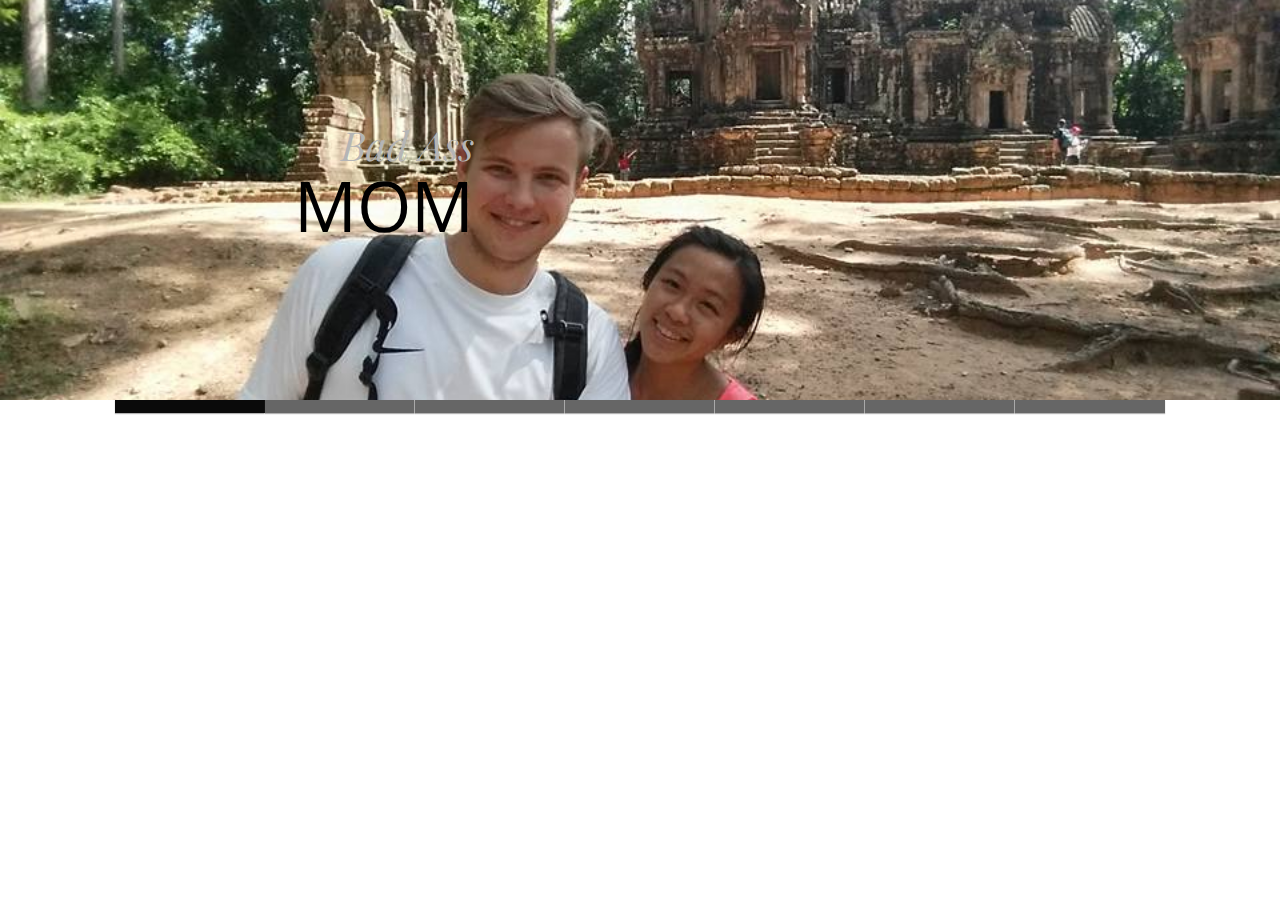
<file: ElasticSlideshow/index.html>
<!DOCTYPE html>
<html lang="en">
    <head>
        <title>Elastic Image Slideshow with Thumbnail Preview</title>
        <meta charset="UTF-8" />
        <meta http-equiv="X-UA-Compatible" content="IE=edge,chrome=1"> 
        <meta name="viewport" content="width=device-width, initial-scale=1.0"> 
        <meta name="description" content="Elastic Image Slideshow with Thumbnail Preview" />
        <meta name="keywords" content="jquery, css3, responsive, image, slider, slideshow, thumbnails, preview, elastic" />
        <meta name="author" content="Codrops" />
        <link rel="shortcut icon" href="../favicon.ico"> 
        <link rel="stylesheet" type="text/css" href="css/demo.css" />
        <link rel="stylesheet" type="text/css" href="css/style.css" />
        <link href='http://fonts.googleapis.com/css?family=Open+Sans+Condensed:300|Playfair+Display:400italic' rel='stylesheet' type='text/css' />
		<noscript>
			<link rel="stylesheet" type="text/css" href="css/noscript.css" />
		</noscript>
   </head>
    <body>
        <div class="container">
            <div class="wrapper">
                <div id="ei-slider" class="ei-slider">
                    <ul class="ei-slider-large">
                        <li>
                            <img src="images/large/1.jpg" alt="image01" />
                            <div class="ei-title">
                                <h2>Bad Ass</h2>
                                <h3>Mom</h3>
                            </div>
                        </li>
                        <li>
                            <img src="images/large/2.jpg" alt="image02" />
                            <div class="ei-title">
                                <h2>Friendly</h2>
                                <h3>Devil</h3>
                            </div>
                        </li>
                        <li>
                            <img src="images/large/3.jpg" alt="image03"/>
                            <div class="ei-title">
                                <h2>Cunning</h2>
                                <h3>Hussler</h3>
                            </div>
                        </li>
                        <li>
                            <img src="images/large/4.jpg" alt="image04"/>
                            <div class="ei-title">
                                <h2>Chinese</h2>
                                <h3>American</h3>
                            </div>
                        </li>
                        <li>
                            <img src="images/large/5.jpg" alt="image05"/>
                            <div class="ei-title">
                                <h2>Loving</h2>
                                <h3>Rebel</h3>
                            </div>
                        </li>
                        <li>
                            <img src="images/large/6.jpg" alt="image06"/>
                            <div class="ei-title">
                                <h2>Passionate</h2>
                                <h3>Seeker</h3>
                            </div>
                        </li>
                        <li>
                            <img src="images/large/7.jpg" alt="image07"/>
                            <div class="ei-title">
                                <h2>Crazy</h2>
								<h3>Friend</h3>
                            </div>
                        </li>
                    </ul><!-- ei-slider-large -->
                    <ul class="ei-slider-thumbs">
                        <li class="ei-slider-element">Current</li>
                        <li><a href="#">Slide 1</a><img src="images/thumbs/1.jpg" alt="thumb01" /></li>
                        <li><a href="#">Slide 2</a><img src="images/thumbs/2.jpg" alt="thumb02" /></li>
                        <li><a href="#">Slide 3</a><img src="images/thumbs/3.jpg" alt="thumb03" /></li>
                        <li><a href="#">Slide 4</a><img src="images/thumbs/4.jpg" alt="thumb04" /></li>
                        <li><a href="#">Slide 5</a><img src="images/thumbs/5.jpg" alt="thumb05" /></li>
                        <li><a href="#">Slide 6</a><img src="images/thumbs/6.jpg" alt="thumb06" /></li>
                        <li><a href="#">Slide 7</a><img src="images/thumbs/7.jpg" alt="thumb07" /></li>
                    </ul><!-- ei-slider-thumbs -->

            </div><!-- wrapper -->
        </div>
        <script type="text/javascript" src="http://ajax.googleapis.com/ajax/libs/jquery/1.7.0/jquery.min.js"></script>
        <script type="text/javascript" src="js/jquery.eislideshow.js"></script>
        <script type="text/javascript" src="js/jquery.easing.1.3.js"></script>
        <script type="text/javascript">
            $(function() {
                $('#ei-slider').eislideshow({
					easing		: 'easeOutExpo',
					titleeasing	: 'easeOutExpo',
					titlespeed	: 1200
                });
            });
        </script>
    </body>
</html>
</file>
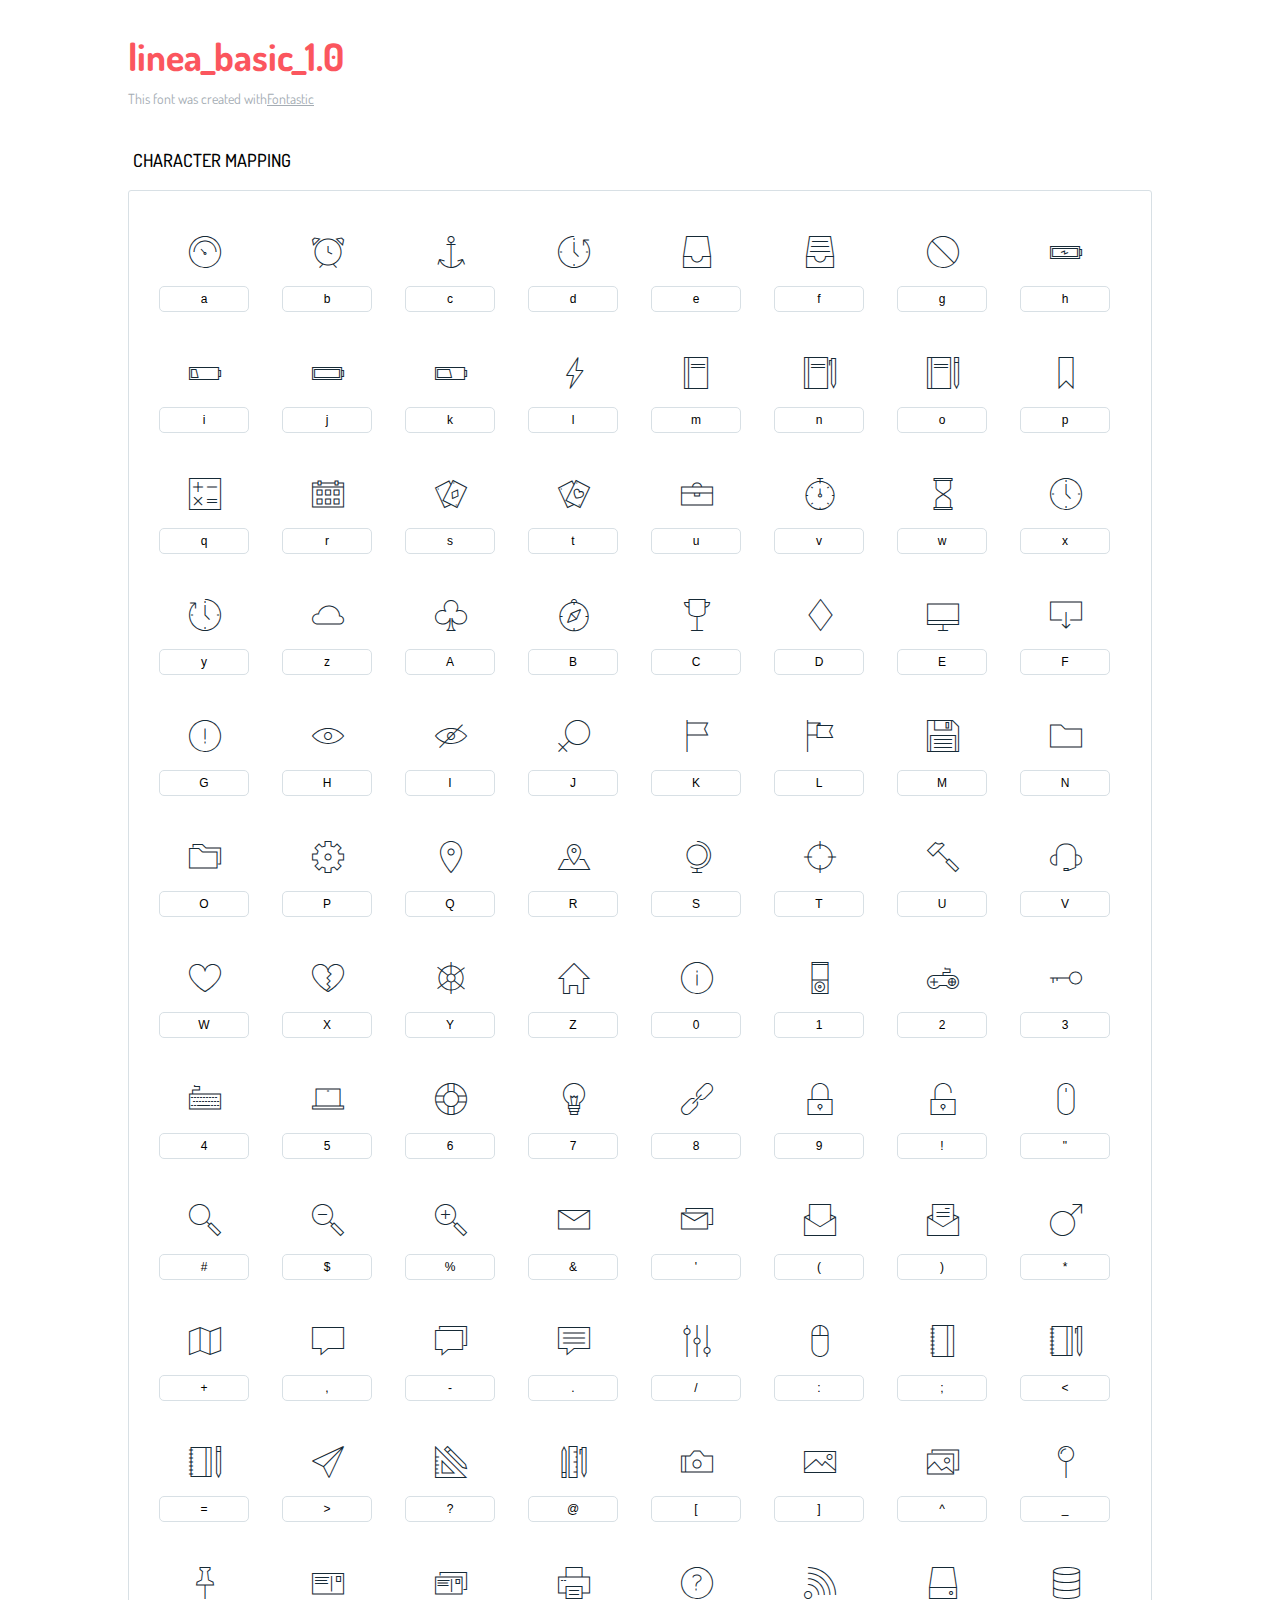
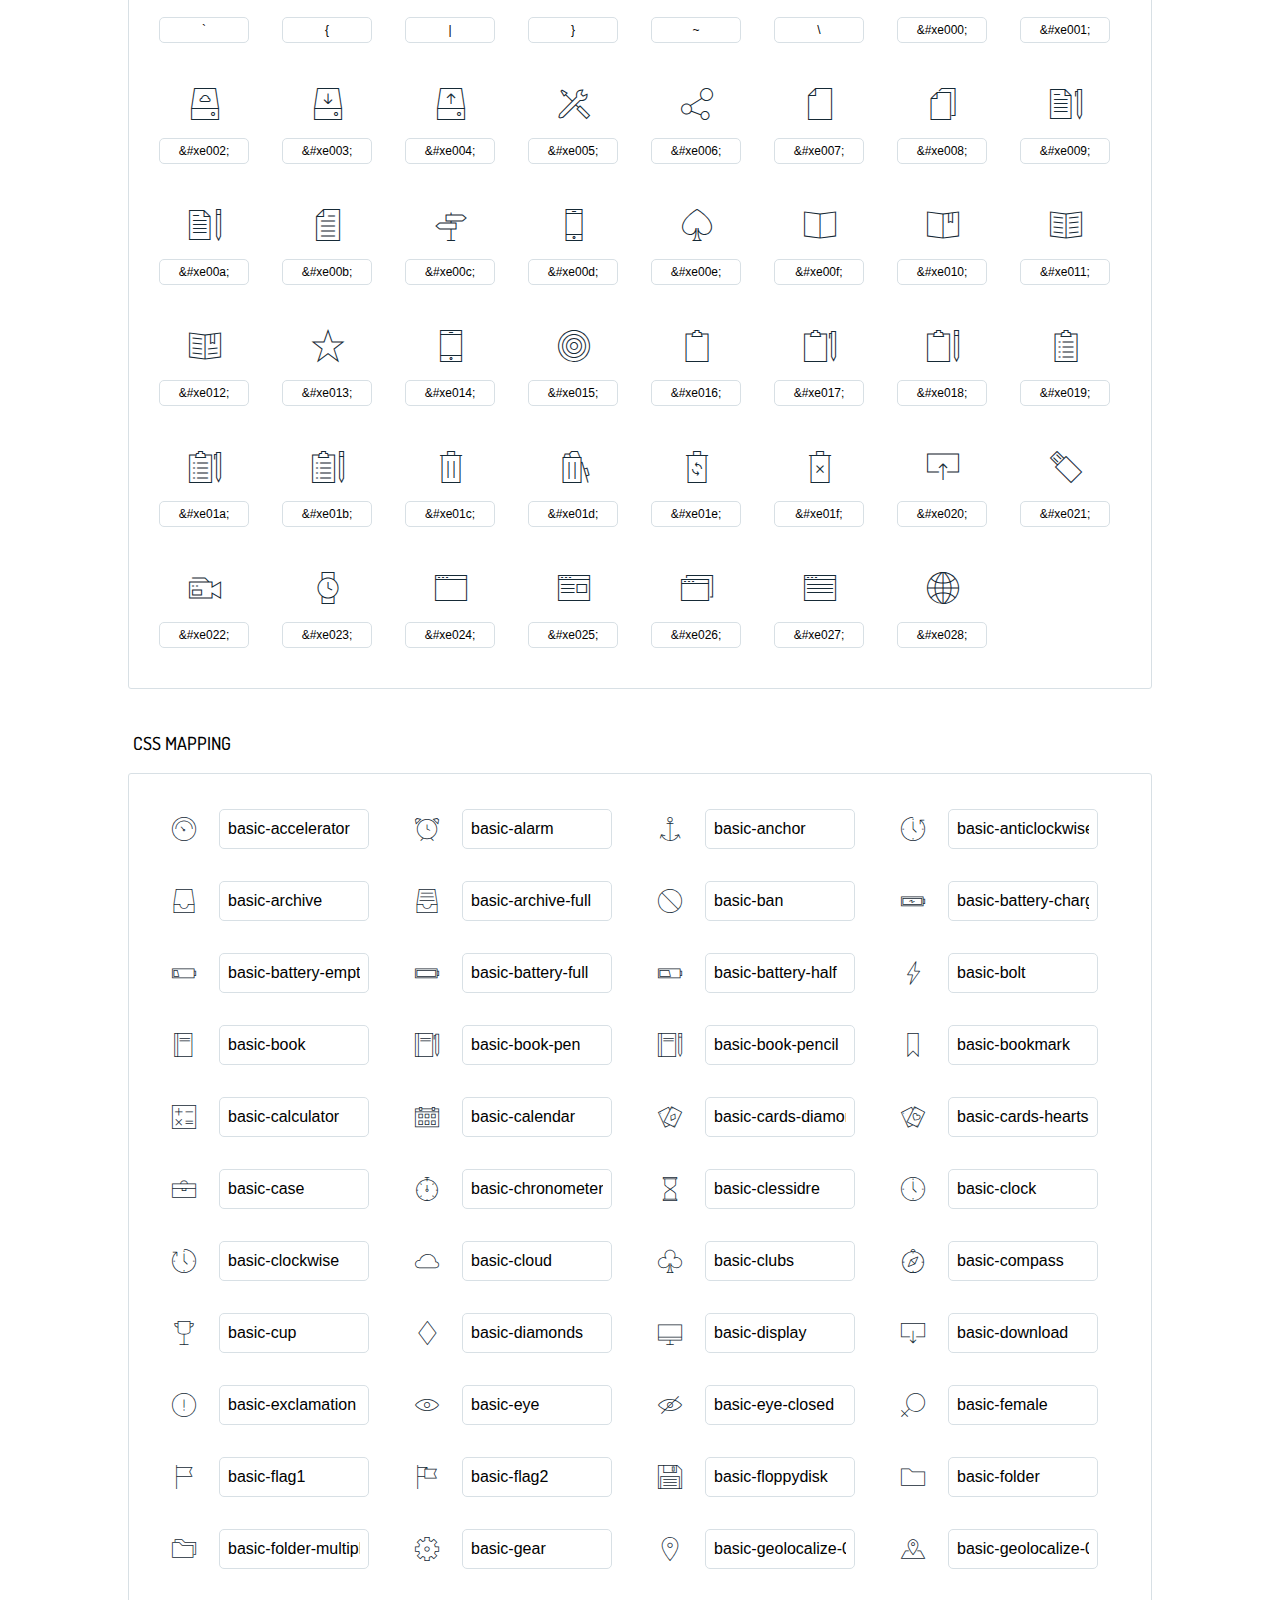
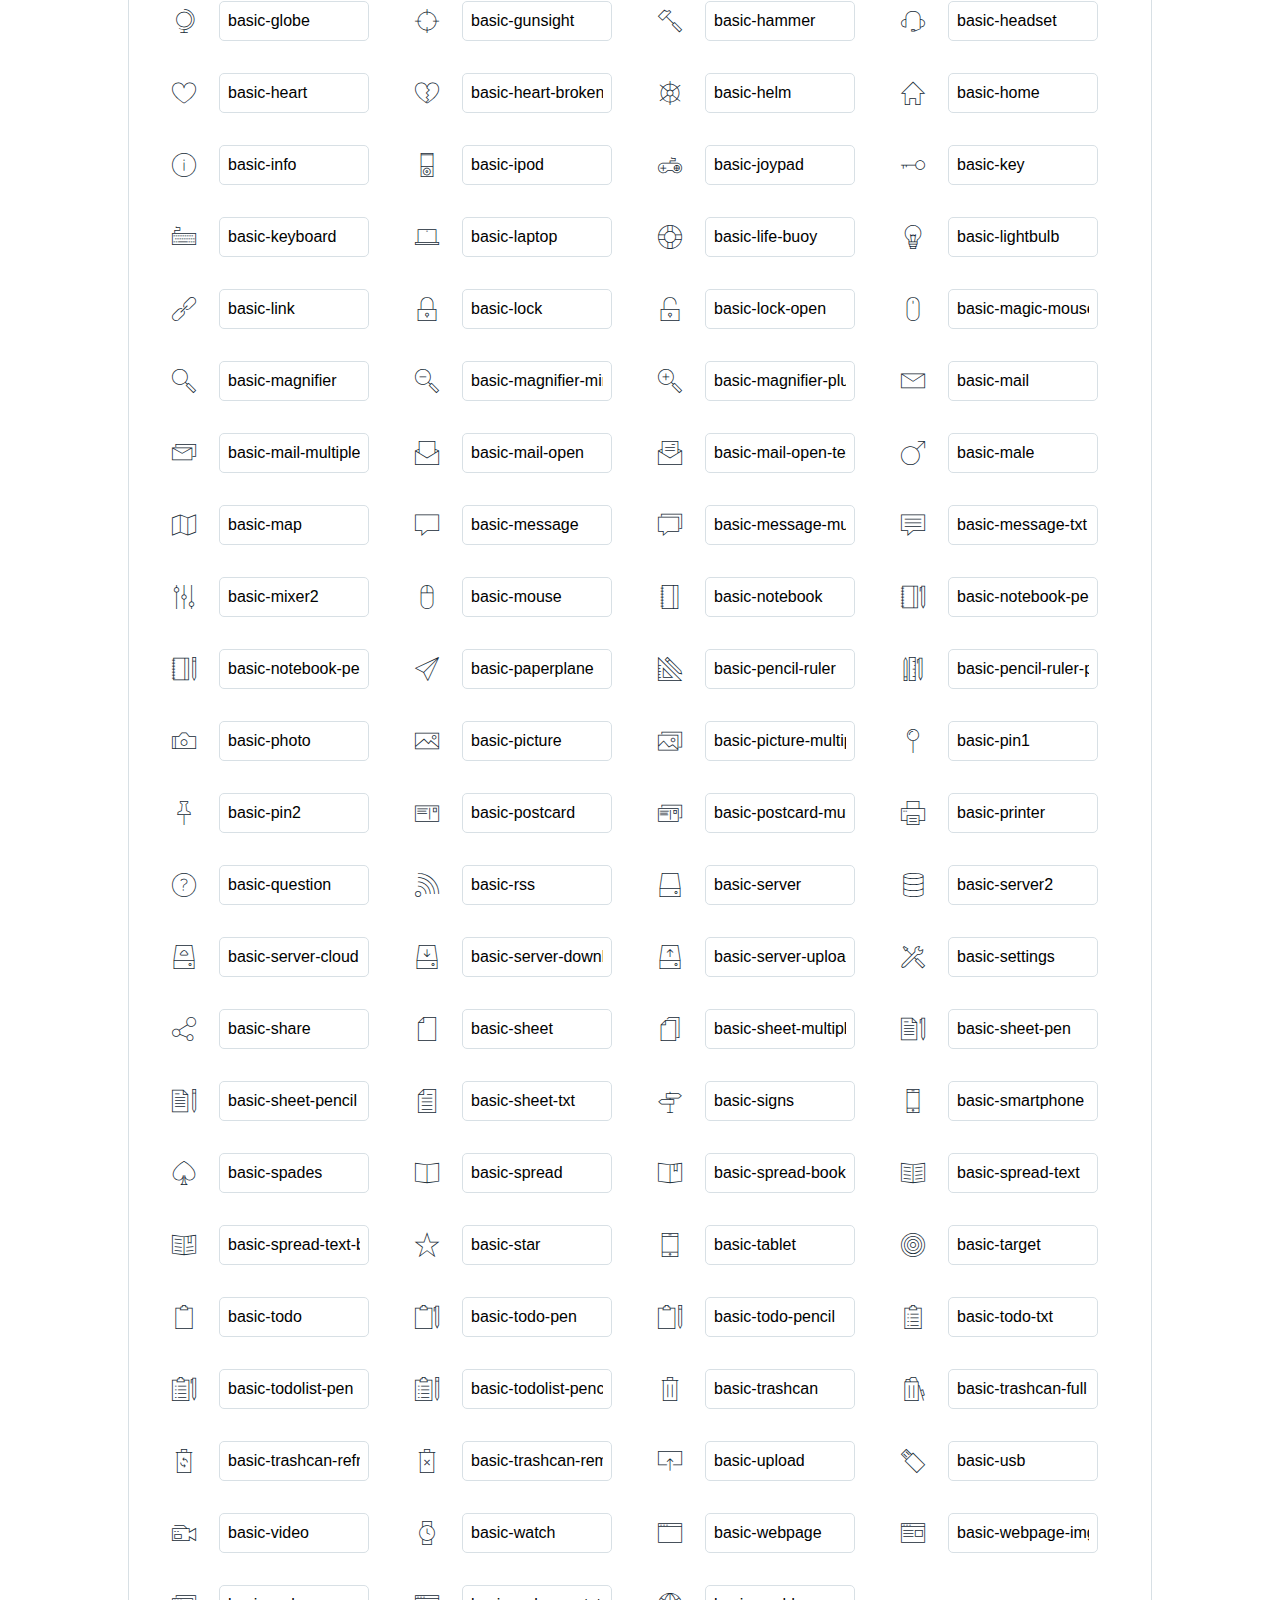
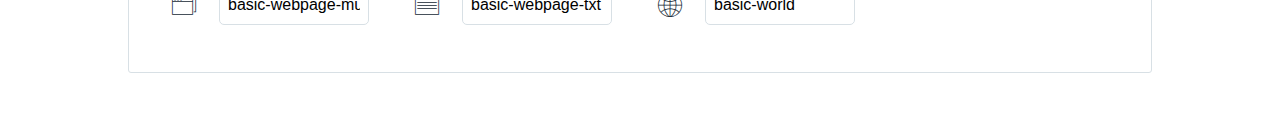
<file: linea/icons-reference.html>
<!DOCTYPE html>
<html lang="en">
  <head>
    <meta charset="utf-8">
    <meta http-equiv="X-UA-Compatible" content="IE=edge,chrome=1">
    <meta name="viewport" content="width=device-width,initial-scale=1">
    <title>Font Reference - linea_basic_1.0</title>
    <link href="http://fonts.googleapis.com/css?family=Dosis:400,500,700" rel="stylesheet" type="text/css">
    <link rel="stylesheet" href="styles.css">
    <style type="text/css">
      html,body,div,span,applet,object,iframe,h1,h2,h3,h4,h5,h6,p,blockquote,pre,a,abbr,acronym,address,big,cite,code,del,dfn,em,img,ins,kbd,q,s,samp,small,strike,strong,sub,sup,tt,var,dl,dt,dd,ol,ul,li,fieldset,form,label,legend,table,caption,tbody,tfoot,thead,tr,th,td{margin:0;padding:0;border:0;outline:0;font-weight:inherit;font-style:inherit;font-family:inherit;font-size:100%;vertical-align:baseline}
body{line-height:1;color:#000;background:#fff}
ol,ul{list-style:none}
table{border-collapse:separate;border-spacing:0;vertical-align:middle}
caption,th,td{text-align:left;font-weight:normal;vertical-align:middle}
a img{border:none}
*{-webkit-box-sizing:border-box;-moz-box-sizing:border-box;box-sizing:border-box}
body{font-family:'Dosis','Tahoma',sans-serif}
.container{margin:15px auto;width:80%}
h1{margin:40px 0 20px;font-weight:700;font-size:38px;line-height:32px;color:#fb565e}
h2{font-size:18px;padding:0 0 21px 5px;margin:45px 0 0 0;text-transform:uppercase;font-weight:500}
.small{font-size:14px;color:#a5adb4;}
.small a{color:#a5adb4;}
.small a:hover{color:#fb565e}
.glyphs.character-mapping{margin:0 0 20px 0;padding:20px 0 20px 30px;color:rgba(0,0,0,0.5);border:1px solid #d8e0e5;-webkit-border-radius:3px;border-radius:3px;}
.glyphs.character-mapping li{margin:0 30px 20px 0;display:inline-block;width:90px}
.glyphs.character-mapping .icon{margin:10px 0 10px 15px;padding:15px;position:relative;width:55px;height:55px;color:#162a36 !important;overflow:hidden;-webkit-border-radius:3px;border-radius:3px;font-size:32px;}
.glyphs.character-mapping .icon svg{fill:#000}
.glyphs.character-mapping input{margin:0;padding:5px 0;line-height:12px;font-size:12px;display:block;width:100%;border:1px solid #d8e0e5;-webkit-border-radius:5px;border-radius:5px;text-align:center;outline:0;}
.glyphs.character-mapping input:focus{border:1px solid #fbde4a;-webkit-box-shadow:inset 0 0 3px #fbde4a;box-shadow:inset 0 0 3px #fbde4a}
.glyphs.character-mapping input:hover{-webkit-box-shadow:inset 0 0 3px #fbde4a;box-shadow:inset 0 0 3px #fbde4a}
.glyphs.css-mapping{margin:0 0 60px 0;padding:30px 0 20px 30px;color:rgba(0,0,0,0.5);border:1px solid #d8e0e5;-webkit-border-radius:3px;border-radius:3px;}
.glyphs.css-mapping li{margin:0 30px 20px 0;padding:0;display:inline-block;overflow:hidden}
.glyphs.css-mapping .icon{margin:0;margin-right:10px;padding:13px;height:50px;width:50px;color:#162a36 !important;overflow:hidden;float:left;font-size:24px}
.glyphs.css-mapping input{margin:0;margin-top:5px;padding:8px;line-height:16px;font-size:16px;display:block;width:150px;height:40px;border:1px solid #d8e0e5;-webkit-border-radius:5px;border-radius:5px;background:#fff;outline:0;float:right;}
.glyphs.css-mapping input:focus{border:1px solid #fbde4a;-webkit-box-shadow:inset 0 0 3px #fbde4a;box-shadow:inset 0 0 3px #fbde4a}
.glyphs.css-mapping input:hover{-webkit-box-shadow:inset 0 0 3px #fbde4a;box-shadow:inset 0 0 3px #fbde4a}

      
    </style>
  </head>
  <body>
    <div class="container">
      <h1>linea_basic_1.0</h1>
      <p class="small">This font was created with<a href="http://fontastic.me/">Fontastic</a></p>
      <h2>Character mapping</h2>
      <ul class="glyphs character-mapping">
        <li>
          <div data-icon="a" class="icon"></div>
          <input type="text" readonly="readonly" value="a">
        </li>
        <li>
          <div data-icon="b" class="icon"></div>
          <input type="text" readonly="readonly" value="b">
        </li>
        <li>
          <div data-icon="c" class="icon"></div>
          <input type="text" readonly="readonly" value="c">
        </li>
        <li>
          <div data-icon="d" class="icon"></div>
          <input type="text" readonly="readonly" value="d">
        </li>
        <li>
          <div data-icon="e" class="icon"></div>
          <input type="text" readonly="readonly" value="e">
        </li>
        <li>
          <div data-icon="f" class="icon"></div>
          <input type="text" readonly="readonly" value="f">
        </li>
        <li>
          <div data-icon="g" class="icon"></div>
          <input type="text" readonly="readonly" value="g">
        </li>
        <li>
          <div data-icon="h" class="icon"></div>
          <input type="text" readonly="readonly" value="h">
        </li>
        <li>
          <div data-icon="i" class="icon"></div>
          <input type="text" readonly="readonly" value="i">
        </li>
        <li>
          <div data-icon="j" class="icon"></div>
          <input type="text" readonly="readonly" value="j">
        </li>
        <li>
          <div data-icon="k" class="icon"></div>
          <input type="text" readonly="readonly" value="k">
        </li>
        <li>
          <div data-icon="l" class="icon"></div>
          <input type="text" readonly="readonly" value="l">
        </li>
        <li>
          <div data-icon="m" class="icon"></div>
          <input type="text" readonly="readonly" value="m">
        </li>
        <li>
          <div data-icon="n" class="icon"></div>
          <input type="text" readonly="readonly" value="n">
        </li>
        <li>
          <div data-icon="o" class="icon"></div>
          <input type="text" readonly="readonly" value="o">
        </li>
        <li>
          <div data-icon="p" class="icon"></div>
          <input type="text" readonly="readonly" value="p">
        </li>
        <li>
          <div data-icon="q" class="icon"></div>
          <input type="text" readonly="readonly" value="q">
        </li>
        <li>
          <div data-icon="r" class="icon"></div>
          <input type="text" readonly="readonly" value="r">
        </li>
        <li>
          <div data-icon="s" class="icon"></div>
          <input type="text" readonly="readonly" value="s">
        </li>
        <li>
          <div data-icon="t" class="icon"></div>
          <input type="text" readonly="readonly" value="t">
        </li>
        <li>
          <div data-icon="u" class="icon"></div>
          <input type="text" readonly="readonly" value="u">
        </li>
        <li>
          <div data-icon="v" class="icon"></div>
          <input type="text" readonly="readonly" value="v">
        </li>
        <li>
          <div data-icon="w" class="icon"></div>
          <input type="text" readonly="readonly" value="w">
        </li>
        <li>
          <div data-icon="x" class="icon"></div>
          <input type="text" readonly="readonly" value="x">
        </li>
        <li>
          <div data-icon="y" class="icon"></div>
          <input type="text" readonly="readonly" value="y">
        </li>
        <li>
          <div data-icon="z" class="icon"></div>
          <input type="text" readonly="readonly" value="z">
        </li>
        <li>
          <div data-icon="A" class="icon"></div>
          <input type="text" readonly="readonly" value="A">
        </li>
        <li>
          <div data-icon="B" class="icon"></div>
          <input type="text" readonly="readonly" value="B">
        </li>
        <li>
          <div data-icon="C" class="icon"></div>
          <input type="text" readonly="readonly" value="C">
        </li>
        <li>
          <div data-icon="D" class="icon"></div>
          <input type="text" readonly="readonly" value="D">
        </li>
        <li>
          <div data-icon="E" class="icon"></div>
          <input type="text" readonly="readonly" value="E">
        </li>
        <li>
          <div data-icon="F" class="icon"></div>
          <input type="text" readonly="readonly" value="F">
        </li>
        <li>
          <div data-icon="G" class="icon"></div>
          <input type="text" readonly="readonly" value="G">
        </li>
        <li>
          <div data-icon="H" class="icon"></div>
          <input type="text" readonly="readonly" value="H">
        </li>
        <li>
          <div data-icon="I" class="icon"></div>
          <input type="text" readonly="readonly" value="I">
        </li>
        <li>
          <div data-icon="J" class="icon"></div>
          <input type="text" readonly="readonly" value="J">
        </li>
        <li>
          <div data-icon="K" class="icon"></div>
          <input type="text" readonly="readonly" value="K">
        </li>
        <li>
          <div data-icon="L" class="icon"></div>
          <input type="text" readonly="readonly" value="L">
        </li>
        <li>
          <div data-icon="M" class="icon"></div>
          <input type="text" readonly="readonly" value="M">
        </li>
        <li>
          <div data-icon="N" class="icon"></div>
          <input type="text" readonly="readonly" value="N">
        </li>
        <li>
          <div data-icon="O" class="icon"></div>
          <input type="text" readonly="readonly" value="O">
        </li>
        <li>
          <div data-icon="P" class="icon"></div>
          <input type="text" readonly="readonly" value="P">
        </li>
        <li>
          <div data-icon="Q" class="icon"></div>
          <input type="text" readonly="readonly" value="Q">
        </li>
        <li>
          <div data-icon="R" class="icon"></div>
          <input type="text" readonly="readonly" value="R">
        </li>
        <li>
          <div data-icon="S" class="icon"></div>
          <input type="text" readonly="readonly" value="S">
        </li>
        <li>
          <div data-icon="T" class="icon"></div>
          <input type="text" readonly="readonly" value="T">
        </li>
        <li>
          <div data-icon="U" class="icon"></div>
          <input type="text" readonly="readonly" value="U">
        </li>
        <li>
          <div data-icon="V" class="icon"></div>
          <input type="text" readonly="readonly" value="V">
        </li>
        <li>
          <div data-icon="W" class="icon"></div>
          <input type="text" readonly="readonly" value="W">
        </li>
        <li>
          <div data-icon="X" class="icon"></div>
          <input type="text" readonly="readonly" value="X">
        </li>
        <li>
          <div data-icon="Y" class="icon"></div>
          <input type="text" readonly="readonly" value="Y">
        </li>
        <li>
          <div data-icon="Z" class="icon"></div>
          <input type="text" readonly="readonly" value="Z">
        </li>
        <li>
          <div data-icon="0" class="icon"></div>
          <input type="text" readonly="readonly" value="0">
        </li>
        <li>
          <div data-icon="1" class="icon"></div>
          <input type="text" readonly="readonly" value="1">
        </li>
        <li>
          <div data-icon="2" class="icon"></div>
          <input type="text" readonly="readonly" value="2">
        </li>
        <li>
          <div data-icon="3" class="icon"></div>
          <input type="text" readonly="readonly" value="3">
        </li>
        <li>
          <div data-icon="4" class="icon"></div>
          <input type="text" readonly="readonly" value="4">
        </li>
        <li>
          <div data-icon="5" class="icon"></div>
          <input type="text" readonly="readonly" value="5">
        </li>
        <li>
          <div data-icon="6" class="icon"></div>
          <input type="text" readonly="readonly" value="6">
        </li>
        <li>
          <div data-icon="7" class="icon"></div>
          <input type="text" readonly="readonly" value="7">
        </li>
        <li>
          <div data-icon="8" class="icon"></div>
          <input type="text" readonly="readonly" value="8">
        </li>
        <li>
          <div data-icon="9" class="icon"></div>
          <input type="text" readonly="readonly" value="9">
        </li>
        <li>
          <div data-icon="!" class="icon"></div>
          <input type="text" readonly="readonly" value="!">
        </li>
        <li>
          <div data-icon="&#34;" class="icon"></div>
          <input type="text" readonly="readonly" value="&quot;">
        </li>
        <li>
          <div data-icon="#" class="icon"></div>
          <input type="text" readonly="readonly" value="#">
        </li>
        <li>
          <div data-icon="$" class="icon"></div>
          <input type="text" readonly="readonly" value="$">
        </li>
        <li>
          <div data-icon="%" class="icon"></div>
          <input type="text" readonly="readonly" value="%">
        </li>
        <li>
          <div data-icon="&" class="icon"></div>
          <input type="text" readonly="readonly" value="&amp;">
        </li>
        <li>
          <div data-icon="'" class="icon"></div>
          <input type="text" readonly="readonly" value="&#39;">
        </li>
        <li>
          <div data-icon="(" class="icon"></div>
          <input type="text" readonly="readonly" value="(">
        </li>
        <li>
          <div data-icon=")" class="icon"></div>
          <input type="text" readonly="readonly" value=")">
        </li>
        <li>
          <div data-icon="*" class="icon"></div>
          <input type="text" readonly="readonly" value="*">
        </li>
        <li>
          <div data-icon="+" class="icon"></div>
          <input type="text" readonly="readonly" value="+">
        </li>
        <li>
          <div data-icon="," class="icon"></div>
          <input type="text" readonly="readonly" value=",">
        </li>
        <li>
          <div data-icon="-" class="icon"></div>
          <input type="text" readonly="readonly" value="-">
        </li>
        <li>
          <div data-icon="." class="icon"></div>
          <input type="text" readonly="readonly" value=".">
        </li>
        <li>
          <div data-icon="/" class="icon"></div>
          <input type="text" readonly="readonly" value="/">
        </li>
        <li>
          <div data-icon=":" class="icon"></div>
          <input type="text" readonly="readonly" value=":">
        </li>
        <li>
          <div data-icon=";" class="icon"></div>
          <input type="text" readonly="readonly" value=";">
        </li>
        <li>
          <div data-icon="<" class="icon"></div>
          <input type="text" readonly="readonly" value="&lt;">
        </li>
        <li>
          <div data-icon="=" class="icon"></div>
          <input type="text" readonly="readonly" value="=">
        </li>
        <li>
          <div data-icon=">" class="icon"></div>
          <input type="text" readonly="readonly" value="&gt;">
        </li>
        <li>
          <div data-icon="?" class="icon"></div>
          <input type="text" readonly="readonly" value="?">
        </li>
        <li>
          <div data-icon="@" class="icon"></div>
          <input type="text" readonly="readonly" value="@">
        </li>
        <li>
          <div data-icon="[" class="icon"></div>
          <input type="text" readonly="readonly" value="[">
        </li>
        <li>
          <div data-icon="]" class="icon"></div>
          <input type="text" readonly="readonly" value="]">
        </li>
        <li>
          <div data-icon="^" class="icon"></div>
          <input type="text" readonly="readonly" value="^">
        </li>
        <li>
          <div data-icon="_" class="icon"></div>
          <input type="text" readonly="readonly" value="_">
        </li>
        <li>
          <div data-icon="`" class="icon"></div>
          <input type="text" readonly="readonly" value="`">
        </li>
        <li>
          <div data-icon="{" class="icon"></div>
          <input type="text" readonly="readonly" value="{">
        </li>
        <li>
          <div data-icon="|" class="icon"></div>
          <input type="text" readonly="readonly" value="|">
        </li>
        <li>
          <div data-icon="}" class="icon"></div>
          <input type="text" readonly="readonly" value="}">
        </li>
        <li>
          <div data-icon="~" class="icon"></div>
          <input type="text" readonly="readonly" value="~">
        </li>
        <li>
          <div data-icon="\" class="icon"></div>
          <input type="text" readonly="readonly" value="\">
        </li>
        <li>
          <div data-icon="&#xe000;" class="icon"></div>
          <input type="text" readonly="readonly" value="&amp;#xe000;">
        </li>
        <li>
          <div data-icon="&#xe001;" class="icon"></div>
          <input type="text" readonly="readonly" value="&amp;#xe001;">
        </li>
        <li>
          <div data-icon="&#xe002;" class="icon"></div>
          <input type="text" readonly="readonly" value="&amp;#xe002;">
        </li>
        <li>
          <div data-icon="&#xe003;" class="icon"></div>
          <input type="text" readonly="readonly" value="&amp;#xe003;">
        </li>
        <li>
          <div data-icon="&#xe004;" class="icon"></div>
          <input type="text" readonly="readonly" value="&amp;#xe004;">
        </li>
        <li>
          <div data-icon="&#xe005;" class="icon"></div>
          <input type="text" readonly="readonly" value="&amp;#xe005;">
        </li>
        <li>
          <div data-icon="&#xe006;" class="icon"></div>
          <input type="text" readonly="readonly" value="&amp;#xe006;">
        </li>
        <li>
          <div data-icon="&#xe007;" class="icon"></div>
          <input type="text" readonly="readonly" value="&amp;#xe007;">
        </li>
        <li>
          <div data-icon="&#xe008;" class="icon"></div>
          <input type="text" readonly="readonly" value="&amp;#xe008;">
        </li>
        <li>
          <div data-icon="&#xe009;" class="icon"></div>
          <input type="text" readonly="readonly" value="&amp;#xe009;">
        </li>
        <li>
          <div data-icon="&#xe00a;" class="icon"></div>
          <input type="text" readonly="readonly" value="&amp;#xe00a;">
        </li>
        <li>
          <div data-icon="&#xe00b;" class="icon"></div>
          <input type="text" readonly="readonly" value="&amp;#xe00b;">
        </li>
        <li>
          <div data-icon="&#xe00c;" class="icon"></div>
          <input type="text" readonly="readonly" value="&amp;#xe00c;">
        </li>
        <li>
          <div data-icon="&#xe00d;" class="icon"></div>
          <input type="text" readonly="readonly" value="&amp;#xe00d;">
        </li>
        <li>
          <div data-icon="&#xe00e;" class="icon"></div>
          <input type="text" readonly="readonly" value="&amp;#xe00e;">
        </li>
        <li>
          <div data-icon="&#xe00f;" class="icon"></div>
          <input type="text" readonly="readonly" value="&amp;#xe00f;">
        </li>
        <li>
          <div data-icon="&#xe010;" class="icon"></div>
          <input type="text" readonly="readonly" value="&amp;#xe010;">
        </li>
        <li>
          <div data-icon="&#xe011;" class="icon"></div>
          <input type="text" readonly="readonly" value="&amp;#xe011;">
        </li>
        <li>
          <div data-icon="&#xe012;" class="icon"></div>
          <input type="text" readonly="readonly" value="&amp;#xe012;">
        </li>
        <li>
          <div data-icon="&#xe013;" class="icon"></div>
          <input type="text" readonly="readonly" value="&amp;#xe013;">
        </li>
        <li>
          <div data-icon="&#xe014;" class="icon"></div>
          <input type="text" readonly="readonly" value="&amp;#xe014;">
        </li>
        <li>
          <div data-icon="&#xe015;" class="icon"></div>
          <input type="text" readonly="readonly" value="&amp;#xe015;">
        </li>
        <li>
          <div data-icon="&#xe016;" class="icon"></div>
          <input type="text" readonly="readonly" value="&amp;#xe016;">
        </li>
        <li>
          <div data-icon="&#xe017;" class="icon"></div>
          <input type="text" readonly="readonly" value="&amp;#xe017;">
        </li>
        <li>
          <div data-icon="&#xe018;" class="icon"></div>
          <input type="text" readonly="readonly" value="&amp;#xe018;">
        </li>
        <li>
          <div data-icon="&#xe019;" class="icon"></div>
          <input type="text" readonly="readonly" value="&amp;#xe019;">
        </li>
        <li>
          <div data-icon="&#xe01a;" class="icon"></div>
          <input type="text" readonly="readonly" value="&amp;#xe01a;">
        </li>
        <li>
          <div data-icon="&#xe01b;" class="icon"></div>
          <input type="text" readonly="readonly" value="&amp;#xe01b;">
        </li>
        <li>
          <div data-icon="&#xe01c;" class="icon"></div>
          <input type="text" readonly="readonly" value="&amp;#xe01c;">
        </li>
        <li>
          <div data-icon="&#xe01d;" class="icon"></div>
          <input type="text" readonly="readonly" value="&amp;#xe01d;">
        </li>
        <li>
          <div data-icon="&#xe01e;" class="icon"></div>
          <input type="text" readonly="readonly" value="&amp;#xe01e;">
        </li>
        <li>
          <div data-icon="&#xe01f;" class="icon"></div>
          <input type="text" readonly="readonly" value="&amp;#xe01f;">
        </li>
        <li>
          <div data-icon="&#xe020;" class="icon"></div>
          <input type="text" readonly="readonly" value="&amp;#xe020;">
        </li>
        <li>
          <div data-icon="&#xe021;" class="icon"></div>
          <input type="text" readonly="readonly" value="&amp;#xe021;">
        </li>
        <li>
          <div data-icon="&#xe022;" class="icon"></div>
          <input type="text" readonly="readonly" value="&amp;#xe022;">
        </li>
        <li>
          <div data-icon="&#xe023;" class="icon"></div>
          <input type="text" readonly="readonly" value="&amp;#xe023;">
        </li>
        <li>
          <div data-icon="&#xe024;" class="icon"></div>
          <input type="text" readonly="readonly" value="&amp;#xe024;">
        </li>
        <li>
          <div data-icon="&#xe025;" class="icon"></div>
          <input type="text" readonly="readonly" value="&amp;#xe025;">
        </li>
        <li>
          <div data-icon="&#xe026;" class="icon"></div>
          <input type="text" readonly="readonly" value="&amp;#xe026;">
        </li>
        <li>
          <div data-icon="&#xe027;" class="icon"></div>
          <input type="text" readonly="readonly" value="&amp;#xe027;">
        </li>
        <li>
          <div data-icon="&#xe028;" class="icon"></div>
          <input type="text" readonly="readonly" value="&amp;#xe028;">
        </li>
      </ul>
      <h2>CSS mapping</h2>
      <ul class="glyphs css-mapping">
        <li>
          <div class="icon icon-basic-accelerator"></div>
          <input type="text" readonly="readonly" value="basic-accelerator">
        </li>
        <li>
          <div class="icon icon-basic-alarm"></div>
          <input type="text" readonly="readonly" value="basic-alarm">
        </li>
        <li>
          <div class="icon icon-basic-anchor"></div>
          <input type="text" readonly="readonly" value="basic-anchor">
        </li>
        <li>
          <div class="icon icon-basic-anticlockwise"></div>
          <input type="text" readonly="readonly" value="basic-anticlockwise">
        </li>
        <li>
          <div class="icon icon-basic-archive"></div>
          <input type="text" readonly="readonly" value="basic-archive">
        </li>
        <li>
          <div class="icon icon-basic-archive-full"></div>
          <input type="text" readonly="readonly" value="basic-archive-full">
        </li>
        <li>
          <div class="icon icon-basic-ban"></div>
          <input type="text" readonly="readonly" value="basic-ban">
        </li>
        <li>
          <div class="icon icon-basic-battery-charge"></div>
          <input type="text" readonly="readonly" value="basic-battery-charge">
        </li>
        <li>
          <div class="icon icon-basic-battery-empty"></div>
          <input type="text" readonly="readonly" value="basic-battery-empty">
        </li>
        <li>
          <div class="icon icon-basic-battery-full"></div>
          <input type="text" readonly="readonly" value="basic-battery-full">
        </li>
        <li>
          <div class="icon icon-basic-battery-half"></div>
          <input type="text" readonly="readonly" value="basic-battery-half">
        </li>
        <li>
          <div class="icon icon-basic-bolt"></div>
          <input type="text" readonly="readonly" value="basic-bolt">
        </li>
        <li>
          <div class="icon icon-basic-book"></div>
          <input type="text" readonly="readonly" value="basic-book">
        </li>
        <li>
          <div class="icon icon-basic-book-pen"></div>
          <input type="text" readonly="readonly" value="basic-book-pen">
        </li>
        <li>
          <div class="icon icon-basic-book-pencil"></div>
          <input type="text" readonly="readonly" value="basic-book-pencil">
        </li>
        <li>
          <div class="icon icon-basic-bookmark"></div>
          <input type="text" readonly="readonly" value="basic-bookmark">
        </li>
        <li>
          <div class="icon icon-basic-calculator"></div>
          <input type="text" readonly="readonly" value="basic-calculator">
        </li>
        <li>
          <div class="icon icon-basic-calendar"></div>
          <input type="text" readonly="readonly" value="basic-calendar">
        </li>
        <li>
          <div class="icon icon-basic-cards-diamonds"></div>
          <input type="text" readonly="readonly" value="basic-cards-diamonds">
        </li>
        <li>
          <div class="icon icon-basic-cards-hearts"></div>
          <input type="text" readonly="readonly" value="basic-cards-hearts">
        </li>
        <li>
          <div class="icon icon-basic-case"></div>
          <input type="text" readonly="readonly" value="basic-case">
        </li>
        <li>
          <div class="icon icon-basic-chronometer"></div>
          <input type="text" readonly="readonly" value="basic-chronometer">
        </li>
        <li>
          <div class="icon icon-basic-clessidre"></div>
          <input type="text" readonly="readonly" value="basic-clessidre">
        </li>
        <li>
          <div class="icon icon-basic-clock"></div>
          <input type="text" readonly="readonly" value="basic-clock">
        </li>
        <li>
          <div class="icon icon-basic-clockwise"></div>
          <input type="text" readonly="readonly" value="basic-clockwise">
        </li>
        <li>
          <div class="icon icon-basic-cloud"></div>
          <input type="text" readonly="readonly" value="basic-cloud">
        </li>
        <li>
          <div class="icon icon-basic-clubs"></div>
          <input type="text" readonly="readonly" value="basic-clubs">
        </li>
        <li>
          <div class="icon icon-basic-compass"></div>
          <input type="text" readonly="readonly" value="basic-compass">
        </li>
        <li>
          <div class="icon icon-basic-cup"></div>
          <input type="text" readonly="readonly" value="basic-cup">
        </li>
        <li>
          <div class="icon icon-basic-diamonds"></div>
          <input type="text" readonly="readonly" value="basic-diamonds">
        </li>
        <li>
          <div class="icon icon-basic-display"></div>
          <input type="text" readonly="readonly" value="basic-display">
        </li>
        <li>
          <div class="icon icon-basic-download"></div>
          <input type="text" readonly="readonly" value="basic-download">
        </li>
        <li>
          <div class="icon icon-basic-exclamation"></div>
          <input type="text" readonly="readonly" value="basic-exclamation">
        </li>
        <li>
          <div class="icon icon-basic-eye"></div>
          <input type="text" readonly="readonly" value="basic-eye">
        </li>
        <li>
          <div class="icon icon-basic-eye-closed"></div>
          <input type="text" readonly="readonly" value="basic-eye-closed">
        </li>
        <li>
          <div class="icon icon-basic-female"></div>
          <input type="text" readonly="readonly" value="basic-female">
        </li>
        <li>
          <div class="icon icon-basic-flag1"></div>
          <input type="text" readonly="readonly" value="basic-flag1">
        </li>
        <li>
          <div class="icon icon-basic-flag2"></div>
          <input type="text" readonly="readonly" value="basic-flag2">
        </li>
        <li>
          <div class="icon icon-basic-floppydisk"></div>
          <input type="text" readonly="readonly" value="basic-floppydisk">
        </li>
        <li>
          <div class="icon icon-basic-folder"></div>
          <input type="text" readonly="readonly" value="basic-folder">
        </li>
        <li>
          <div class="icon icon-basic-folder-multiple"></div>
          <input type="text" readonly="readonly" value="basic-folder-multiple">
        </li>
        <li>
          <div class="icon icon-basic-gear"></div>
          <input type="text" readonly="readonly" value="basic-gear">
        </li>
        <li>
          <div class="icon icon-basic-geolocalize-01"></div>
          <input type="text" readonly="readonly" value="basic-geolocalize-01">
        </li>
        <li>
          <div class="icon icon-basic-geolocalize-05"></div>
          <input type="text" readonly="readonly" value="basic-geolocalize-05">
        </li>
        <li>
          <div class="icon icon-basic-globe"></div>
          <input type="text" readonly="readonly" value="basic-globe">
        </li>
        <li>
          <div class="icon icon-basic-gunsight"></div>
          <input type="text" readonly="readonly" value="basic-gunsight">
        </li>
        <li>
          <div class="icon icon-basic-hammer"></div>
          <input type="text" readonly="readonly" value="basic-hammer">
        </li>
        <li>
          <div class="icon icon-basic-headset"></div>
          <input type="text" readonly="readonly" value="basic-headset">
        </li>
        <li>
          <div class="icon icon-basic-heart"></div>
          <input type="text" readonly="readonly" value="basic-heart">
        </li>
        <li>
          <div class="icon icon-basic-heart-broken"></div>
          <input type="text" readonly="readonly" value="basic-heart-broken">
        </li>
        <li>
          <div class="icon icon-basic-helm"></div>
          <input type="text" readonly="readonly" value="basic-helm">
        </li>
        <li>
          <div class="icon icon-basic-home"></div>
          <input type="text" readonly="readonly" value="basic-home">
        </li>
        <li>
          <div class="icon icon-basic-info"></div>
          <input type="text" readonly="readonly" value="basic-info">
        </li>
        <li>
          <div class="icon icon-basic-ipod"></div>
          <input type="text" readonly="readonly" value="basic-ipod">
        </li>
        <li>
          <div class="icon icon-basic-joypad"></div>
          <input type="text" readonly="readonly" value="basic-joypad">
        </li>
        <li>
          <div class="icon icon-basic-key"></div>
          <input type="text" readonly="readonly" value="basic-key">
        </li>
        <li>
          <div class="icon icon-basic-keyboard"></div>
          <input type="text" readonly="readonly" value="basic-keyboard">
        </li>
        <li>
          <div class="icon icon-basic-laptop"></div>
          <input type="text" readonly="readonly" value="basic-laptop">
        </li>
        <li>
          <div class="icon icon-basic-life-buoy"></div>
          <input type="text" readonly="readonly" value="basic-life-buoy">
        </li>
        <li>
          <div class="icon icon-basic-lightbulb"></div>
          <input type="text" readonly="readonly" value="basic-lightbulb">
        </li>
        <li>
          <div class="icon icon-basic-link"></div>
          <input type="text" readonly="readonly" value="basic-link">
        </li>
        <li>
          <div class="icon icon-basic-lock"></div>
          <input type="text" readonly="readonly" value="basic-lock">
        </li>
        <li>
          <div class="icon icon-basic-lock-open"></div>
          <input type="text" readonly="readonly" value="basic-lock-open">
        </li>
        <li>
          <div class="icon icon-basic-magic-mouse"></div>
          <input type="text" readonly="readonly" value="basic-magic-mouse">
        </li>
        <li>
          <div class="icon icon-basic-magnifier"></div>
          <input type="text" readonly="readonly" value="basic-magnifier">
        </li>
        <li>
          <div class="icon icon-basic-magnifier-minus"></div>
          <input type="text" readonly="readonly" value="basic-magnifier-minus">
        </li>
        <li>
          <div class="icon icon-basic-magnifier-plus"></div>
          <input type="text" readonly="readonly" value="basic-magnifier-plus">
        </li>
        <li>
          <div class="icon icon-basic-mail"></div>
          <input type="text" readonly="readonly" value="basic-mail">
        </li>
        <li>
          <div class="icon icon-basic-mail-multiple"></div>
          <input type="text" readonly="readonly" value="basic-mail-multiple">
        </li>
        <li>
          <div class="icon icon-basic-mail-open"></div>
          <input type="text" readonly="readonly" value="basic-mail-open">
        </li>
        <li>
          <div class="icon icon-basic-mail-open-text"></div>
          <input type="text" readonly="readonly" value="basic-mail-open-text">
        </li>
        <li>
          <div class="icon icon-basic-male"></div>
          <input type="text" readonly="readonly" value="basic-male">
        </li>
        <li>
          <div class="icon icon-basic-map"></div>
          <input type="text" readonly="readonly" value="basic-map">
        </li>
        <li>
          <div class="icon icon-basic-message"></div>
          <input type="text" readonly="readonly" value="basic-message">
        </li>
        <li>
          <div class="icon icon-basic-message-multiple"></div>
          <input type="text" readonly="readonly" value="basic-message-multiple">
        </li>
        <li>
          <div class="icon icon-basic-message-txt"></div>
          <input type="text" readonly="readonly" value="basic-message-txt">
        </li>
        <li>
          <div class="icon icon-basic-mixer2"></div>
          <input type="text" readonly="readonly" value="basic-mixer2">
        </li>
        <li>
          <div class="icon icon-basic-mouse"></div>
          <input type="text" readonly="readonly" value="basic-mouse">
        </li>
        <li>
          <div class="icon icon-basic-notebook"></div>
          <input type="text" readonly="readonly" value="basic-notebook">
        </li>
        <li>
          <div class="icon icon-basic-notebook-pen"></div>
          <input type="text" readonly="readonly" value="basic-notebook-pen">
        </li>
        <li>
          <div class="icon icon-basic-notebook-pencil"></div>
          <input type="text" readonly="readonly" value="basic-notebook-pencil">
        </li>
        <li>
          <div class="icon icon-basic-paperplane"></div>
          <input type="text" readonly="readonly" value="basic-paperplane">
        </li>
        <li>
          <div class="icon icon-basic-pencil-ruler"></div>
          <input type="text" readonly="readonly" value="basic-pencil-ruler">
        </li>
        <li>
          <div class="icon icon-basic-pencil-ruler-pen"></div>
          <input type="text" readonly="readonly" value="basic-pencil-ruler-pen">
        </li>
        <li>
          <div class="icon icon-basic-photo"></div>
          <input type="text" readonly="readonly" value="basic-photo">
        </li>
        <li>
          <div class="icon icon-basic-picture"></div>
          <input type="text" readonly="readonly" value="basic-picture">
        </li>
        <li>
          <div class="icon icon-basic-picture-multiple"></div>
          <input type="text" readonly="readonly" value="basic-picture-multiple">
        </li>
        <li>
          <div class="icon icon-basic-pin1"></div>
          <input type="text" readonly="readonly" value="basic-pin1">
        </li>
        <li>
          <div class="icon icon-basic-pin2"></div>
          <input type="text" readonly="readonly" value="basic-pin2">
        </li>
        <li>
          <div class="icon icon-basic-postcard"></div>
          <input type="text" readonly="readonly" value="basic-postcard">
        </li>
        <li>
          <div class="icon icon-basic-postcard-multiple"></div>
          <input type="text" readonly="readonly" value="basic-postcard-multiple">
        </li>
        <li>
          <div class="icon icon-basic-printer"></div>
          <input type="text" readonly="readonly" value="basic-printer">
        </li>
        <li>
          <div class="icon icon-basic-question"></div>
          <input type="text" readonly="readonly" value="basic-question">
        </li>
        <li>
          <div class="icon icon-basic-rss"></div>
          <input type="text" readonly="readonly" value="basic-rss">
        </li>
        <li>
          <div class="icon icon-basic-server"></div>
          <input type="text" readonly="readonly" value="basic-server">
        </li>
        <li>
          <div class="icon icon-basic-server2"></div>
          <input type="text" readonly="readonly" value="basic-server2">
        </li>
        <li>
          <div class="icon icon-basic-server-cloud"></div>
          <input type="text" readonly="readonly" value="basic-server-cloud">
        </li>
        <li>
          <div class="icon icon-basic-server-download"></div>
          <input type="text" readonly="readonly" value="basic-server-download">
        </li>
        <li>
          <div class="icon icon-basic-server-upload"></div>
          <input type="text" readonly="readonly" value="basic-server-upload">
        </li>
        <li>
          <div class="icon icon-basic-settings"></div>
          <input type="text" readonly="readonly" value="basic-settings">
        </li>
        <li>
          <div class="icon icon-basic-share"></div>
          <input type="text" readonly="readonly" value="basic-share">
        </li>
        <li>
          <div class="icon icon-basic-sheet"></div>
          <input type="text" readonly="readonly" value="basic-sheet">
        </li>
        <li>
          <div class="icon icon-basic-sheet-multiple"></div>
          <input type="text" readonly="readonly" value="basic-sheet-multiple">
        </li>
        <li>
          <div class="icon icon-basic-sheet-pen"></div>
          <input type="text" readonly="readonly" value="basic-sheet-pen">
        </li>
        <li>
          <div class="icon icon-basic-sheet-pencil"></div>
          <input type="text" readonly="readonly" value="basic-sheet-pencil">
        </li>
        <li>
          <div class="icon icon-basic-sheet-txt"></div>
          <input type="text" readonly="readonly" value="basic-sheet-txt">
        </li>
        <li>
          <div class="icon icon-basic-signs"></div>
          <input type="text" readonly="readonly" value="basic-signs">
        </li>
        <li>
          <div class="icon icon-basic-smartphone"></div>
          <input type="text" readonly="readonly" value="basic-smartphone">
        </li>
        <li>
          <div class="icon icon-basic-spades"></div>
          <input type="text" readonly="readonly" value="basic-spades">
        </li>
        <li>
          <div class="icon icon-basic-spread"></div>
          <input type="text" readonly="readonly" value="basic-spread">
        </li>
        <li>
          <div class="icon icon-basic-spread-bookmark"></div>
          <input type="text" readonly="readonly" value="basic-spread-bookmark">
        </li>
        <li>
          <div class="icon icon-basic-spread-text"></div>
          <input type="text" readonly="readonly" value="basic-spread-text">
        </li>
        <li>
          <div class="icon icon-basic-spread-text-bookmark"></div>
          <input type="text" readonly="readonly" value="basic-spread-text-bookmark">
        </li>
        <li>
          <div class="icon icon-basic-star"></div>
          <input type="text" readonly="readonly" value="basic-star">
        </li>
        <li>
          <div class="icon icon-basic-tablet"></div>
          <input type="text" readonly="readonly" value="basic-tablet">
        </li>
        <li>
          <div class="icon icon-basic-target"></div>
          <input type="text" readonly="readonly" value="basic-target">
        </li>
        <li>
          <div class="icon icon-basic-todo"></div>
          <input type="text" readonly="readonly" value="basic-todo">
        </li>
        <li>
          <div class="icon icon-basic-todo-pen"></div>
          <input type="text" readonly="readonly" value="basic-todo-pen">
        </li>
        <li>
          <div class="icon icon-basic-todo-pencil"></div>
          <input type="text" readonly="readonly" value="basic-todo-pencil">
        </li>
        <li>
          <div class="icon icon-basic-todo-txt"></div>
          <input type="text" readonly="readonly" value="basic-todo-txt">
        </li>
        <li>
          <div class="icon icon-basic-todolist-pen"></div>
          <input type="text" readonly="readonly" value="basic-todolist-pen">
        </li>
        <li>
          <div class="icon icon-basic-todolist-pencil"></div>
          <input type="text" readonly="readonly" value="basic-todolist-pencil">
        </li>
        <li>
          <div class="icon icon-basic-trashcan"></div>
          <input type="text" readonly="readonly" value="basic-trashcan">
        </li>
        <li>
          <div class="icon icon-basic-trashcan-full"></div>
          <input type="text" readonly="readonly" value="basic-trashcan-full">
        </li>
        <li>
          <div class="icon icon-basic-trashcan-refresh"></div>
          <input type="text" readonly="readonly" value="basic-trashcan-refresh">
        </li>
        <li>
          <div class="icon icon-basic-trashcan-remove"></div>
          <input type="text" readonly="readonly" value="basic-trashcan-remove">
        </li>
        <li>
          <div class="icon icon-basic-upload"></div>
          <input type="text" readonly="readonly" value="basic-upload">
        </li>
        <li>
          <div class="icon icon-basic-usb"></div>
          <input type="text" readonly="readonly" value="basic-usb">
        </li>
        <li>
          <div class="icon icon-basic-video"></div>
          <input type="text" readonly="readonly" value="basic-video">
        </li>
        <li>
          <div class="icon icon-basic-watch"></div>
          <input type="text" readonly="readonly" value="basic-watch">
        </li>
        <li>
          <div class="icon icon-basic-webpage"></div>
          <input type="text" readonly="readonly" value="basic-webpage">
        </li>
        <li>
          <div class="icon icon-basic-webpage-img-txt"></div>
          <input type="text" readonly="readonly" value="basic-webpage-img-txt">
        </li>
        <li>
          <div class="icon icon-basic-webpage-multiple"></div>
          <input type="text" readonly="readonly" value="basic-webpage-multiple">
        </li>
        <li>
          <div class="icon icon-basic-webpage-txt"></div>
          <input type="text" readonly="readonly" value="basic-webpage-txt">
        </li>
        <li>
          <div class="icon icon-basic-world"></div>
          <input type="text" readonly="readonly" value="basic-world">
        </li>
      </ul>
    </div><script type="text/javascript">
(function() {
  var glyphs, _i, _len, _ref;

  _ref = document.getElementsByClassName('glyphs');
  for (_i = 0, _len = _ref.length; _i < _len; _i++) {
    glyphs = _ref[_i];
    glyphs.addEventListener('click', function(event) {
      if (event.target.tagName === 'INPUT') {
        return event.target.select();
      }
    });
  }

}).call(this);
</script>
  </body>
</html>
</file>
<file: ElasticSlideshow/css/style.css>
.ei-slider{
	position: relative;
	width: 100%;
	max-width: 1920px;
	height: 400px;
	margin: 0 auto;
}
.ei-slider-loading{
	width: 100%;
	height: 100%;
	position: absolute;
	top: 0px;
	left: 0px;
	z-index:999;
	background: rgba(0,0,0,0.9);
	color: #fff;
	text-align: center;
	line-height: 400px;
}
.ei-slider-large{
	height: 100%;
	width: 100%;
	position:relative;
	overflow: hidden;
}
.ei-slider-large li{
	position: absolute;
	top: 0px;
	left: 0px;
	overflow: hidden;
	height: 100%;
	width: 100%;
}
.ei-slider-large li img{
	width: 100%;
}
.ei-title{
	position: absolute;
	right: 50%;
	margin-right: 13%;
	top: 30%;
}
.ei-title h2, .ei-title h3{
	text-align: right;
}
.ei-title h2{
	font-size: 40px;
	line-height: 50px;
	font-family: 'Playfair Display', serif;
	font-style: italic;
	color: #b5b5b5;
}
.ei-title h3{
	font-size: 70px;
	line-height: 70px;
	font-family: 'Open Sans Condensed', sans-serif;
	text-transform: uppercase;
	color: #000;
}
.ei-slider-thumbs{
	height: 13px;
	margin: 0 auto;
	position: relative;
}
.ei-slider-thumbs li{
	position: relative;
	float: left;
	height: 100%;
}
.ei-slider-thumbs li.ei-slider-element{
	top: 0px;
	left: 0px;
	position: absolute;
	height: 100%;
	z-index: 10;
	text-indent: -9000px;
	background: #000;
	background: rgba(0,0,0,0.9);
}
.ei-slider-thumbs li a{
	display: block;
	text-indent: -9000px;
	background: #666 ;
	width: 100%;
	height: 100%;
	cursor: pointer;
	-webkit-box-shadow: 
        0px 1px 1px 0px rgba(0,0,0,0.3), 
        0px 1px 0px 1px rgba(255,255,255,0.5);
	-moz-box-shadow: 
        0px 1px 1px 0px rgba(0,0,0,0.3), 
        0px 1px 0px 1px rgba(255,255,255,0.5);
	box-shadow: 
        0px 1px 1px 0px rgba(0,0,0,0.3), 
        0px 1px 0px 1px rgba(255,255,255,0.5);
	-webkit-transition: background 0.2s ease;
    -moz-transition: background 0.2s ease;
    -o-transition: background 0.2s ease;
    -ms-transition: background 0.2s ease;
    transition: background 0.2s ease;
}
.ei-slider-thumbs li a:hover{
	background-color: #f0f0f0;
}
.ei-slider-thumbs li img{
	position: absolute;
	bottom: 50px;
	opacity: 0;
	z-index: 999;
	max-width: 100%;
	-webkit-transition: all 0.4s ease;
    -moz-transition: all 0.4s ease;
    -o-transition: all 0.4s ease;
    -ms-transition: all 0.4s ease;
    transition: all 0.4s ease;
	-webkit-box-reflect: 
        below 0px -webkit-gradient(
            linear, 
            left top, 
            left bottom, 
            from(transparent), 
            color-stop(50%, transparent), 
            to(rgba(255,255,255,0.3))
            );
	-ms-filter: "progid:DXImageTransform.Microsoft.Alpha(Opacity=0)";
}
.ei-slider-thumbs li:hover img{
	opacity: 1;
	bottom: 13px;
	-ms-filter: "progid:DXImageTransform.Microsoft.Alpha(Opacity=100)";
}
@media screen and (max-width: 830px) {
	.ei-title{
		position: absolute;
		right: 0px;
		margin-right: 0px;
		width: 100%;
		text-align: center;
		top: auto;
		bottom: 10px;
		background: #fff;
		background: rgba(255,255,255,0.9);
		padding: 5px 0;
	}
	.ei-title h2, .ei-title h3{
		text-align: center;
	}
	.ei-title h2{
		font-size: 20px;
		line-height: 24px;
	}
	.ei-title h3{
		font-size: 30px;
		line-height: 40px;
	}
}
</file>
<file: ElasticSlideshow/css/noscript.css>
.ei-slider{
	height: auto;
}
.ei-slider-thumbs{
	display: none;
}
.ei-slider-large li{
	position: relative;
}
</file>
<file: linea/styles.css>
@charset "UTF-8";

@font-face {
  font-family: "linea-basic-10";
  src:url("fonts/linea-basic-10.eot");
  src:url("fonts/linea-basic-10.eot?#iefix") format("embedded-opentype"),
    url("fonts/linea-basic-10.woff") format("woff"),
    url("fonts/linea-basic-10.ttf") format("truetype"),
    url("fonts/linea-basic-10.svg#linea-basic-10") format("svg");
  font-weight: normal;
  font-style: normal;

}

[data-icon]:before {
  font-family: "linea-basic-10" !important;
  content: attr(data-icon);
  font-style: normal !important;
  font-weight: normal !important;
  font-variant: normal !important;
  text-transform: none !important;
  speak: none;
  line-height: 1;
  -webkit-font-smoothing: antialiased;
  -moz-osx-font-smoothing: grayscale;
}

[class^="icon-"]:before,
[class*=" icon-"]:before {
  font-family: "linea-basic-10" !important;
  font-style: normal !important;
  font-weight: normal !important;
  font-variant: normal !important;
  text-transform: none !important;
  speak: none;
  line-height: 1;
  -webkit-font-smoothing: antialiased;
  -moz-osx-font-smoothing: grayscale;
}

.icon-basic-accelerator:before {
  content: "a";
}
.icon-basic-alarm:before {
  content: "b";
}
.icon-basic-anchor:before {
  content: "c";
}
.icon-basic-anticlockwise:before {
  content: "d";
}
.icon-basic-archive:before {
  content: "e";
}
.icon-basic-archive-full:before {
  content: "f";
}
.icon-basic-ban:before {
  content: "g";
}
.icon-basic-battery-charge:before {
  content: "h";
}
.icon-basic-battery-empty:before {
  content: "i";
}
.icon-basic-battery-full:before {
  content: "j";
}
.icon-basic-battery-half:before {
  content: "k";
}
.icon-basic-bolt:before {
  content: "l";
}
.icon-basic-book:before {
  content: "m";
}
.icon-basic-book-pen:before {
  content: "n";
}
.icon-basic-book-pencil:before {
  content: "o";
}
.icon-basic-bookmark:before {
  content: "p";
}
.icon-basic-calculator:before {
  content: "q";
}
.icon-basic-calendar:before {
  content: "r";
}
.icon-basic-cards-diamonds:before {
  content: "s";
}
.icon-basic-cards-hearts:before {
  content: "t";
}
.icon-basic-case:before {
  content: "u";
}
.icon-basic-chronometer:before {
  content: "v";
}
.icon-basic-clessidre:before {
  content: "w";
}
.icon-basic-clock:before {
  content: "x";
}
.icon-basic-clockwise:before {
  content: "y";
}
.icon-basic-cloud:before {
  content: "z";
}
.icon-basic-clubs:before {
  content: "A";
}
.icon-basic-compass:before {
  content: "B";
}
.icon-basic-cup:before {
  content: "C";
}
.icon-basic-diamonds:before {
  content: "D";
}
.icon-basic-display:before {
  content: "E";
}
.icon-basic-download:before {
  content: "F";
}
.icon-basic-exclamation:before {
  content: "G";
}
.icon-basic-eye:before {
  content: "H";
}
.icon-basic-eye-closed:before {
  content: "I";
}
.icon-basic-female:before {
  content: "J";
}
.icon-basic-flag1:before {
  content: "K";
}
.icon-basic-flag2:before {
  content: "L";
}
.icon-basic-floppydisk:before {
  content: "M";
}
.icon-basic-folder:before {
  content: "N";
}
.icon-basic-folder-multiple:before {
  content: "O";
}
.icon-basic-gear:before {
  content: "P";
}
.icon-basic-geolocalize-01:before {
  content: "Q";
}
.icon-basic-geolocalize-05:before {
  content: "R";
}
.icon-basic-globe:before {
  content: "S";
}
.icon-basic-gunsight:before {
  content: "T";
}
.icon-basic-hammer:before {
  content: "U";
}
.icon-basic-headset:before {
  content: "V";
}
.icon-basic-heart:before {
  content: "W";
}
.icon-basic-heart-broken:before {
  content: "X";
}
.icon-basic-helm:before {
  content: "Y";
}
.icon-basic-home:before {
  content: "Z";
}
.icon-basic-info:before {
  content: "0";
}
.icon-basic-ipod:before {
  content: "1";
}
.icon-basic-joypad:before {
  content: "2";
}
.icon-basic-key:before {
  content: "3";
}
.icon-basic-keyboard:before {
  content: "4";
}
.icon-basic-laptop:before {
  content: "5";
}
.icon-basic-life-buoy:before {
  content: "6";
}
.icon-basic-lightbulb:before {
  content: "7";
}
.icon-basic-link:before {
  content: "8";
}
.icon-basic-lock:before {
  content: "9";
}
.icon-basic-lock-open:before {
  content: "!";
}
.icon-basic-magic-mouse:before {
  content: "\"";
}
.icon-basic-magnifier:before {
  content: "#";
}
.icon-basic-magnifier-minus:before {
  content: "$";
}
.icon-basic-magnifier-plus:before {
  content: "%";
}
.icon-basic-mail:before {
  content: "&";
}
.icon-basic-mail-multiple:before {
  content: "'";
}
.icon-basic-mail-open:before {
  content: "(";
}
.icon-basic-mail-open-text:before {
  content: ")";
}
.icon-basic-male:before {
  content: "*";
}
.icon-basic-map:before {
  content: "+";
}
.icon-basic-message:before {
  content: ",";
}
.icon-basic-message-multiple:before {
  content: "-";
}
.icon-basic-message-txt:before {
  content: ".";
}
.icon-basic-mixer2:before {
  content: "/";
}
.icon-basic-mouse:before {
  content: ":";
}
.icon-basic-notebook:before {
  content: ";";
}
.icon-basic-notebook-pen:before {
  content: "<";
}
.icon-basic-notebook-pencil:before {
  content: "=";
}
.icon-basic-paperplane:before {
  content: ">";
}
.icon-basic-pencil-ruler:before {
  content: "?";
}
.icon-basic-pencil-ruler-pen:before {
  content: "@";
}
.icon-basic-photo:before {
  content: "[";
}
.icon-basic-picture:before {
  content: "]";
}
.icon-basic-picture-multiple:before {
  content: "^";
}
.icon-basic-pin1:before {
  content: "_";
}
.icon-basic-pin2:before {
  content: "`";
}
.icon-basic-postcard:before {
  content: "{";
}
.icon-basic-postcard-multiple:before {
  content: "|";
}
.icon-basic-printer:before {
  content: "}";
}
.icon-basic-question:before {
  content: "~";
}
.icon-basic-rss:before {
  content: "\\";
}
.icon-basic-server:before {
  content: "\e000";
}
.icon-basic-server2:before {
  content: "\e001";
}
.icon-basic-server-cloud:before {
  content: "\e002";
}
.icon-basic-server-download:before {
  content: "\e003";
}
.icon-basic-server-upload:before {
  content: "\e004";
}
.icon-basic-settings:before {
  content: "\e005";
}
.icon-basic-share:before {
  content: "\e006";
}
.icon-basic-sheet:before {
  content: "\e007";
}
.icon-basic-sheet-multiple:before {
  content: "\e008";
}
.icon-basic-sheet-pen:before {
  content: "\e009";
}
.icon-basic-sheet-pencil:before {
  content: "\e00a";
}
.icon-basic-sheet-txt:before {
  content: "\e00b";
}
.icon-basic-signs:before {
  content: "\e00c";
}
.icon-basic-smartphone:before {
  content: "\e00d";
}
.icon-basic-spades:before {
  content: "\e00e";
}
.icon-basic-spread:before {
  content: "\e00f";
}
.icon-basic-spread-bookmark:before {
  content: "\e010";
}
.icon-basic-spread-text:before {
  content: "\e011";
}
.icon-basic-spread-text-bookmark:before {
  content: "\e012";
}
.icon-basic-star:before {
  content: "\e013";
}
.icon-basic-tablet:before {
  content: "\e014";
}
.icon-basic-target:before {
  content: "\e015";
}
.icon-basic-todo:before {
  content: "\e016";
}
.icon-basic-todo-pen:before {
  content: "\e017";
}
.icon-basic-todo-pencil:before {
  content: "\e018";
}
.icon-basic-todo-txt:before {
  content: "\e019";
}
.icon-basic-todolist-pen:before {
  content: "\e01a";
}
.icon-basic-todolist-pencil:before {
  content: "\e01b";
}
.icon-basic-trashcan:before {
  content: "\e01c";
}
.icon-basic-trashcan-full:before {
  content: "\e01d";
}
.icon-basic-trashcan-refresh:before {
  content: "\e01e";
}
.icon-basic-trashcan-remove:before {
  content: "\e01f";
}
.icon-basic-upload:before {
  content: "\e020";
}
.icon-basic-usb:before {
  content: "\e021";
}
.icon-basic-video:before {
  content: "\e022";
}
.icon-basic-watch:before {
  content: "\e023";
}
.icon-basic-webpage:before {
  content: "\e024";
}
.icon-basic-webpage-img-txt:before {
  content: "\e025";
}
.icon-basic-webpage-multiple:before {
  content: "\e026";
}
.icon-basic-webpage-txt:before {
  content: "\e027";
}
.icon-basic-world:before {
  content: "\e028";
}
</file>
<file: ElasticSlideshow/css/demo.css>
@import url('reset.css');

/* General Demo Style */
body{
	background: #fff;
	color: #000;
	font-family: 'Open Sans Condensed', sans-serif;
	font-size: 13px;
}
a{
	color: #555;
	text-decoration: none;
}
a:hover{
	color: #000;
}
.clr{
	clear: both;
}
.wrapper{
	position: relative;
	width: 100%;
}
.wrapper p{
	clear: both;
	font-size: 24px;
	line-height: 40px;
	text-align: center;
}

h1{
	font-size: 34px;
	position:relative;
	color: #000;
	font-weight: 400;
	text-shadow: 0px 0px 1px rgba(0,0,0,0.3);
    padding: 20px;
	z-index:1000;
	text-transform: uppercase;
	text-align: center;
}
h1 span{
	font-family: 'Playfair Display', serif;
	font-style: italic;
	text-transform: none;
	font-size: 20px;
}
/* Header Style */
.header{
	font-family:"Lucida Grande", Tahoma, Verdana, Arial, sans-serif;
	font-size: 10px;
	padding: 3px 5px;
	background: #000;
	opacity: 0.9;
	text-transform: uppercase;
	text-shadow: 1px 1px 1px rgba(0,0,0,0.8);
	-moz-box-shadow: 0px 1px 4px rgba(0,0,0,0.6);
	-webkit-box-shadow: 0px 1px 4px rgba(0,0,0,0.6);
	box-shadow: 0px 1px 4px rgba(0,0,0,0.6);
}
.header a{
	line-height: 18px;
	padding: 0 4px;
	letter-spacing: 1px;
	text-shadow: 1px 1px 1px #000;
	color: #ddd;
}
.header a:hover{
	color: #fff;
}
.header a span{
	font-weight: bold;
}
.header span.right{
	float: right;
}
@media screen and (max-width: 860px) {
	.header a{
		display: block;
		text-align: center;
		font-size: 10px;
		text-shadow: none;
	}
	.header span.right{
		float: none;
	}
}
</file>
